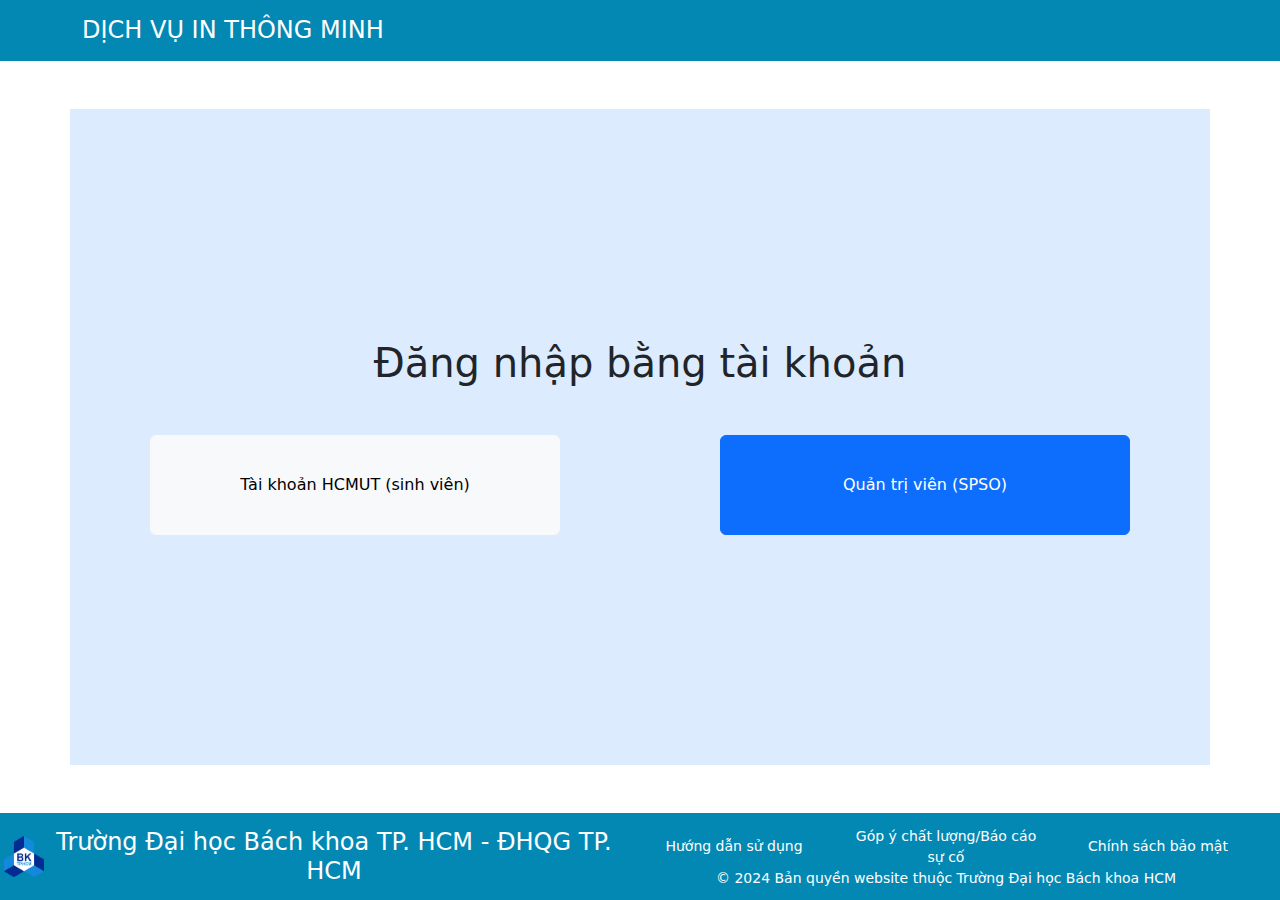
<file: Demo/src/index.html>
<!DOCTYPE html>
<html lang="en">

    <head>

        <meta charset="UTF-8">
        <meta name="viewport" content="width=device-width, initial-scale=1.0">
        <title>Authenticate</title>
        <link href="https://cdn.jsdelivr.net/npm/bootstrap@5.3.3/dist/css/bootstrap.min.css" rel="stylesheet">
        <script src="https://cdn.jsdelivr.net/npm/bootstrap@5.3.3/dist/js/bootstrap.bundle.min.js"></script>
        <link href="index.css" rel="stylesheet">

    </head>

    <body>

        <header class="text-white p-3">

            <div class="container d-flex justify-content-between align-items-center">

                <div class="d-flex align-items-center">

                    <h1 class="h4 mb-0">DỊCH VỤ IN THÔNG MINH</h1>

                </div>

            </div>

        </header>

        <main class="container mt-5 mb-5 d-flex flex-column justify-content-center align-items-center">

            <div style="width: 100%;">

                <div class="mb-5">

                    <h1 style="text-align: center;">Đăng nhập bằng tài khoản</h1>

                </div>

                <div class="row">

                    <div class="col-md-6 d-flex justify-content-center align-items-center">

                        <button type="button" class="btn btn-light role-btn" onclick="studentLogin()">Tài khoản HCMUT (sinh viên)</button>

                    </div>

                    <div class="col-md-6 d-flex justify-content-center align-items-center">

                        <button type="button" class="btn btn-primary role-btn" onclick="spsoLogin()">Quản trị viên (SPSO)</button>

                    </div>

                </div>

            </div>

            <script src="index.js"></script>

        </main>

        <footer class="text-white text-center p-1">

            <div class="row w-100">

                <div class="col-md-6 d-flex justify-content-center align-items-center">

                    <img src="asset/bk_logo.png" alt="Company Logo" class="me-2">
                    <h1 class="h4 mb-0">Trường Đại học Bách khoa TP. HCM - ĐHQG TP. HCM</h1>

                </div>

                <div class="col-md-6">

                    <div class="center">

                        <div class="row">

                            <div class="col-md-4 d-flex justify-content-center align-items-center">

                                <a href="#" class="text-white">Hướng dẫn sử dụng</a>

                            </div>

                            <div class="col-md-4 d-flex justify-content-center align-items-center">

                                <a href="#" class="text-white">Góp ý chất lượng/Báo cáo sự cố</a>

                            </div>

                            <div class="col-md-4 d-flex justify-content-center align-items-center">

                                <a href="#" class="text-white">Chính sách bảo mật</a>

                            </div>

                        </div>

                        <div>

                            <p>&copy; 2024 Bản quyền website thuộc Trường Đại học Bách khoa HCM</p>

                        </div>

                    </div>

                </div>

            </div>

        </footer>

    </body>

</html>
</file>
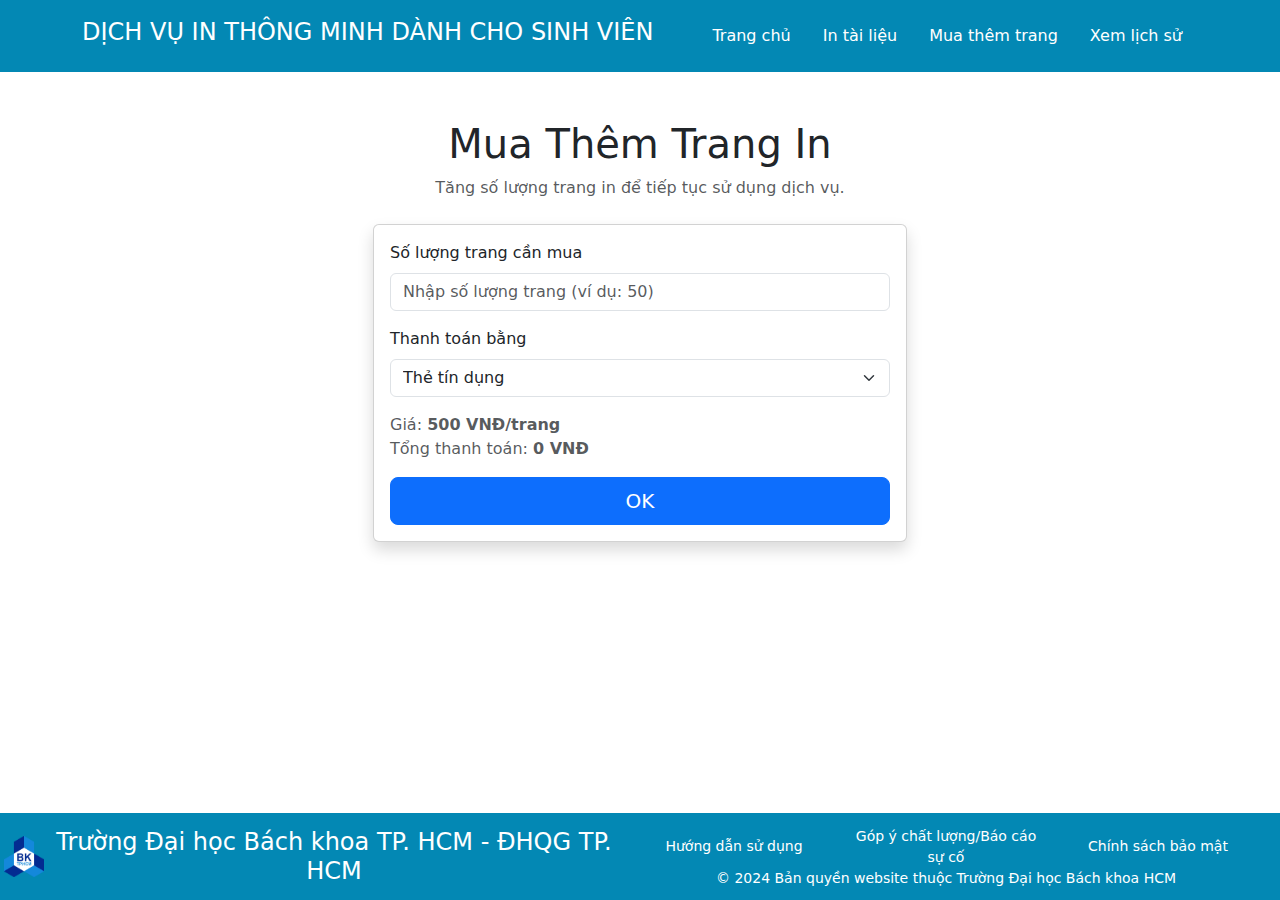
<file: Demo/src/buy_page/index.html>
<!DOCTYPE html>
<html lang="en">

    <head>

        <meta charset="UTF-8">
        <meta name="viewport" content="width=device-width, initial-scale=1.0">
        <title>Buy Printing Pages</title>
        <!-- Bootstrap CSS -->
        <link href="https://cdn.jsdelivr.net/npm/bootstrap@5.3.2/dist/css/bootstrap.min.css" rel="stylesheet">
        <script src="https://cdn.jsdelivr.net/npm/bootstrap@5.3.2/dist/js/bootstrap.bundle.min.js"></script>
        <link href="buy_page.css" rel="stylesheet">

    </head>

    <body>

        <header class="text-white p-3">

            <div class="container d-flex justify-content-between align-items-center">

                <div class="d-flex align-items-center">

                    <h1>DỊCH VỤ IN THÔNG MINH DÀNH CHO SINH VIÊN</h1>

                </div>

                <nav>

                    <ul class="nav" id="navBarItem">

                        <li class="nav-item"><a href="../dashboard/student.html" class="nav-link text-white">Trang chủ</a></li>
                        <li class="nav-item"><a href="../print/index.html" class="nav-link text-white">In tài liệu</a></li>
                        <li class="nav-item"><a href="#" class="nav-link text-white">Mua thêm trang</a></li>
                        <li class="nav-item"><a href="#" class="nav-link text-white">Xem lịch sử</a></li>

                    </ul>

                </nav>

            </div>

        </header>

        <main class="container">

            <div class="container mt-5">

                <!-- Header -->
                <div class="text-center mb-4">

                    <h1 class="display-6">Mua Thêm Trang In</h1>
                    <p class="text-muted">Tăng số lượng trang in để tiếp tục sử dụng dịch vụ.</p>

                </div>

                <!-- Form Section -->
                <div class="row justify-content-center">

                    <div class="col-md-6">

                        <div class="card shadow">

                            <div class="card-body">

                                <form id="buyPagesForm">

                                    <!-- Input: Number of Pages -->
                                    <div class="mb-3">

                                        <label for="numPages" class="form-label">Số lượng trang cần mua</label>
                                        <input type="number" class="form-control" id="numPages" placeholder="Nhập số lượng trang (ví dụ: 50)" required min="1">

                                    </div>

                                    <!-- Dropdown: Payment Method -->
                                    <div class="mb-3">

                                        <label for="paymentMethod" class="form-label">Thanh toán bằng</label>
                                        <select class="form-select" id="paymentMethod" required>
                                            <option value="creditCard">Thẻ tín dụng</option>
                                            <option value="qrCode">Mã QR</option>
                                            <option value="eWallet">Ví điện tử</option>
                                        </select>

                                    </div>

                                    <!-- Summary Section -->
                                    <div class="mb-3">

                                        <p class="text-muted">
                                            Giá: <strong>500 VNĐ/trang</strong><br>
                                            Tổng thanh toán: <span id="totalPrice" class="fw-bold">0 VNĐ</span>
                                        </p>

                                    </div>

                                    <!-- Payment Button -->
                                    <div class="d-grid">

                                        <button type="submit" class="btn btn-primary btn-lg">OK</button>

                                    </div>

                                </form>

                            </div>

                        </div>

                    </div>

                </div>

            </div>

        </main>

        <footer class="text-white text-center p-1">

            <div class="row w-100">

                <div class="col-md-6 d-flex justify-content-center align-items-center">

                    <img src="../asset/bk_logo.png" alt="Company Logo" class="me-2">
                    <h1 class="h4 mb-0">Trường Đại học Bách khoa TP. HCM - ĐHQG TP. HCM</h1>

                </div>

                <div class="col-md-6">

                    <div class="center">

                        <div class="row">

                            <div class="col-md-4 d-flex justify-content-center align-items-center">

                                <a href="#" class="text-white">Hướng dẫn sử dụng</a>

                            </div>

                            <div class="col-md-4 d-flex justify-content-center align-items-center">

                                <a href="#" class="text-white">Góp ý chất lượng/Báo cáo sự cố</a>

                            </div>

                            <div class="col-md-4 d-flex justify-content-center align-items-center">

                                <a href="#" class="text-white">Chính sách bảo mật</a>

                            </div>

                        </div>

                        <div>

                            <p>&copy; 2024 Bản quyền website thuộc Trường Đại học Bách khoa HCM</p>

                        </div>

                    </div>

                </div>

            </div>

        </footer>

        <!-- JavaScript to Calculate Total -->
        <script>
            const numPagesInput = document.getElementById('numPages');
            const totalPriceDisplay = document.getElementById('totalPrice');

            numPagesInput.addEventListener('input', () =>
            {
                const numPages = parseInt(numPagesInput.value) || 0;
                const pricePerPage = 500; // VNĐ
                const totalPrice = numPages * pricePerPage;
                totalPriceDisplay.textContent = new Intl.NumberFormat('vi-VN', { style: 'currency', currency: 'VND' }).format(totalPrice);
            });

            // Form Submission
            document.getElementById('buyPagesForm').addEventListener('submit', (e) =>
            {
                e.preventDefault();

                const numPages = document.getElementById('numPages').value;
                localStorage.setItem('numPages', numPages);

                // Navigate to the invoice page
                window.location.href = 'invoice.html';
            });
        </script>
    </body>

</html>
</file>
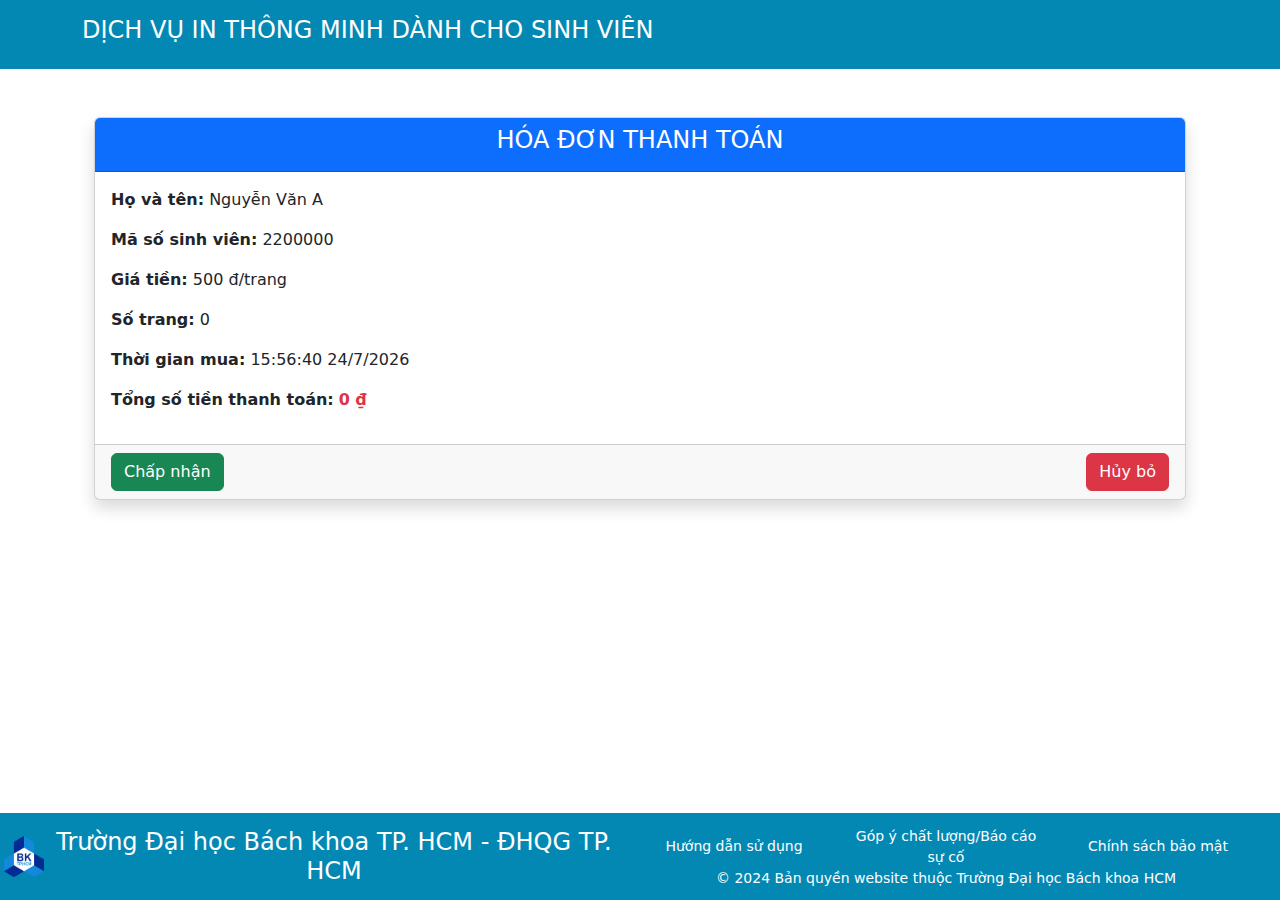
<file: Demo/src/buy_page/invoice.html>
<!DOCTYPE html>
<html lang="en">

    <head>
        <meta charset="UTF-8">
        <meta name="viewport" content="width=device-width, initial-scale=1.0">
        <title>Hóa đơn thanh toán</title>
        <!-- Bootstrap CSS -->
        <link href="https://cdn.jsdelivr.net/npm/bootstrap@5.3.2/dist/css/bootstrap.min.css" rel="stylesheet">
        <link href="buy_page.css" rel="stylesheet">

    </head>

    <body>

        <header class="text-white p-3">

            <div class="container d-flex justify-content-between align-items-center">

                <div class="d-flex align-items-center">

                    <h1>DỊCH VỤ IN THÔNG MINH DÀNH CHO SINH VIÊN</h1>

                </div>

                <nav>

                    <ul class="nav" id="navBarItem">

                    </ul>

                </nav>

            </div>

        </header>

        <main class="container">
            <div class="container mt-5">

                <!-- Invoice Card -->
                <div class="card shadow">
                    <div class="card-header bg-primary text-white text-center">
                        <h4>HÓA ĐƠN THANH TOÁN</h4>
                    </div>
                    <div class="card-body">
                        <p><strong>Họ và tên:</strong> Nguyễn Văn A</p>
                        <p><strong>Mã số sinh viên:</strong> <span id="studentId">2200000</span></p>
                        <p><strong>Giá tiền:</strong> <span id="pricePerPage">500 đ/trang</span></p>
                        <p><strong>Số trang:</strong> <span id="numPages"></span></p>
                        <p><strong>Thời gian mua:</strong> <span id="purchaseTime"></span></p>
                        <p><strong>Tổng số tiền thanh toán:</strong> <span id="totalCost" class="text-danger fw-bold"></span></p>
                    </div>
                    <div class="card-footer d-flex justify-content-between">
                        <button class="btn btn-success" onclick="acceptPayment()">Chấp nhận</button>
                        <button class="btn btn-danger" onclick="cancelPayment()">Hủy bỏ</button>
                    </div>
                </div>
            </div>
        </main>

        <footer class="text-white text-center p-1">

            <div class="row w-100">

                <div class="col-md-6 d-flex justify-content-center align-items-center">

                    <img src="../asset/bk_logo.png" alt="Company Logo" class="me-2">
                    <h1 class="h4 mb-0">Trường Đại học Bách khoa TP. HCM - ĐHQG TP. HCM</h1>

                </div>

                <div class="col-md-6">

                    <div class="center">

                        <div class="row">

                            <div class="col-md-4 d-flex justify-content-center align-items-center">

                                <a href="#" class="text-white">Hướng dẫn sử dụng</a>

                            </div>

                            <div class="col-md-4 d-flex justify-content-center align-items-center">

                                <a href="#" class="text-white">Góp ý chất lượng/Báo cáo sự cố</a>

                            </div>

                            <div class="col-md-4 d-flex justify-content-center align-items-center">

                                <a href="#" class="text-white">Chính sách bảo mật</a>

                            </div>

                        </div>

                        <div>

                            <p>&copy; 2024 Bản quyền website thuộc Trường Đại học Bách khoa HCM</p>

                        </div>

                    </div>

                </div>

            </div>

        </footer>

        <script>
            // Load data from localStorage
            const pageKey = "page";
            const numPages = localStorage.getItem('numPages');
            const pricePerPage = 500; // Price per page in VNĐ
            const totalCost = numPages * pricePerPage;

            // Fill dynamic data
            document.getElementById('numPages').textContent = numPages || '0';
            document.getElementById('totalCost').textContent = new Intl.NumberFormat('vi-VN', {
                style: 'currency',
                currency: 'VND'
            }).format(totalCost);

            // Show current time
            document.getElementById('purchaseTime').textContent = new Date().toLocaleString('vi-VN');

            // Button actions
            function acceptPayment()
            {
                var page = Number.parseInt(sessionStorage.getItem(pageKey));
                page = page + Number.parseInt(numPages);
                sessionStorage.setItem(pageKey, page);
                alert('Thanh toán thành công! Cảm ơn bạn.');
                window.location.href = '../dashboard/student.html';
            }

            function cancelPayment()
            {
                alert('Bạn đã hủy giao dịch.');
                window.location.href = 'index.html';
            }
        </script>
    </body>

</html>
</file>
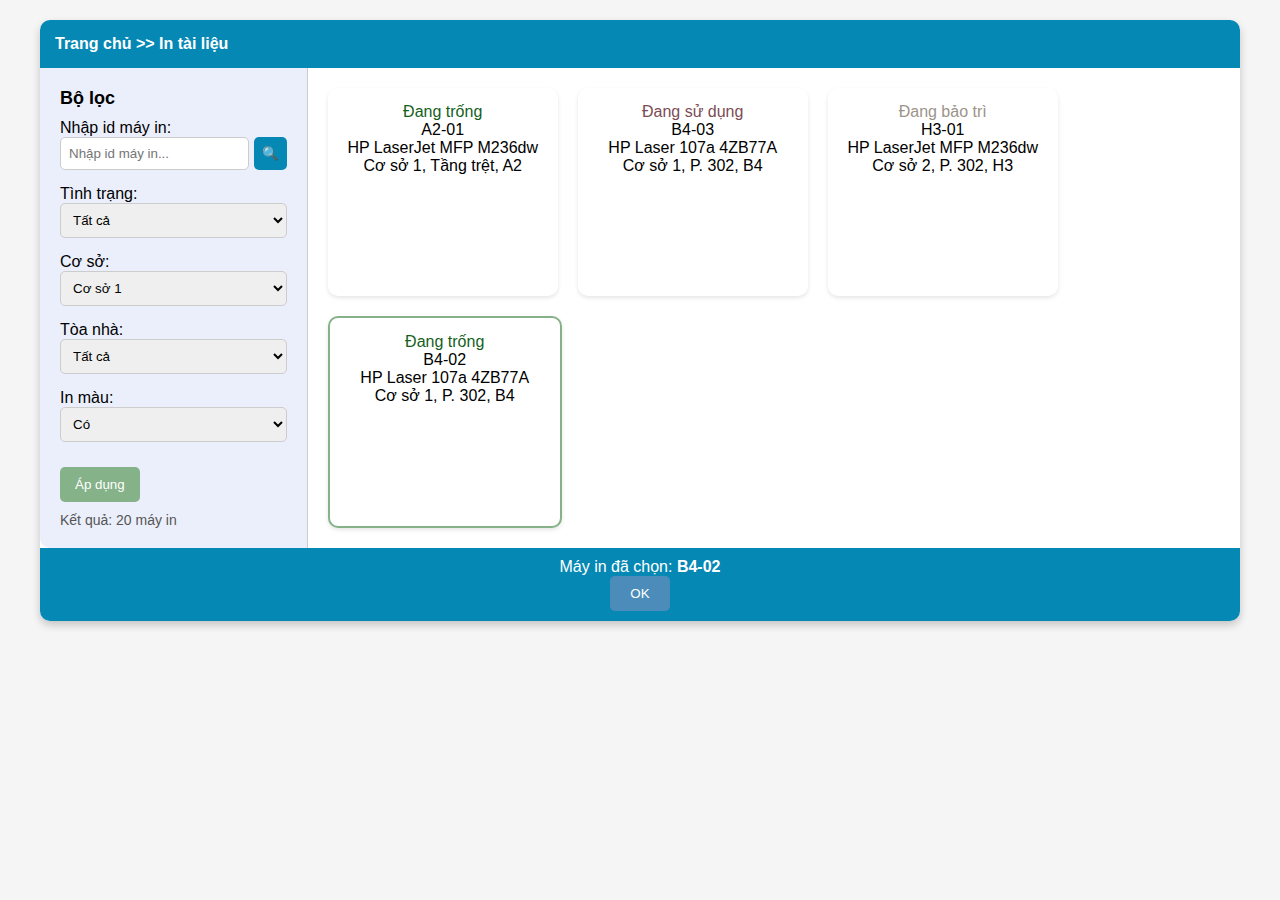
<file: Demo/src/select_printer/printer_select.html>
<!DOCTYPE html>
<html lang="en">

  <head>
    <meta charset="UTF-8">
    <meta name="viewport" content="width=device-width, initial-scale=1.0">
    <title>Print Service</title>
    <link rel="stylesheet" href="select_printer.css">
  </head>

  <body>
    <div class="container">
      <header class="header">
        <div>Trang chủ >> In tài liệu</div>
      </header>

      <div class="content">
        <!-- Sidebar for Filters -->
        <aside class="filters">
          <div class="filter-title">Bộ lọc</div>
          <div class="filter-item">
            <label for="search">Nhập id máy in:</label>
            <div class="search-bar">
              <input type="text" id="search" class="search-input" placeholder="Nhập id máy in...">
              <button class="search-button">🔍</button>
            </div>
          </div>
          <div class="filter-item">
            <label for="status">Tình trạng:</label>
            <select id="status" class="filter-dropdown">
              <option value="all">Tất cả</option>
              <option value="available">Đang trống</option>
              <option value="in-use">Đang sử dụng</option>
              <option value="maintenance">Đang bảo trì</option>
            </select>
          </div>
          <div class="filter-item">
            <label for="location">Cơ sở:</label>
            <select id="location" class="filter-dropdown">
              <option value="1">Cơ sở 1</option>
              <option value="2">Cơ sở 2</option>
            </select>
          </div>
          <div class="filter-item">
            <label for="building">Tòa nhà:</label>
            <select id="building" class="filter-dropdown">
              <option value="all">Tất cả</option>
              <option value="a2">A2</option>
              <option value="b4">B4</option>
            </select>
          </div>
          <div class="filter-item">
            <label for="color">In màu:</label>
            <select id="color" class="filter-dropdown">
              <option value="yes">Có</option>
              <option value="no">Không</option>
            </select>
          </div>
          <button class="apply-button">Áp dụng</button>
          <div class="result-count">Kết quả: 20 máy in</div>
        </aside>

        <!-- Main Content for Printers -->
        <main class="printers">
          <div class="printer-card available">
            <div class="status">Đang trống</div>
            <div class="name">A2-01</div>
            <div class="details">HP LaserJet MFP M236dw<br>Cơ sở 1, Tầng trệt, A2</div>
          </div>
          <div class="printer-card in-use">
            <div class="status">Đang sử dụng</div>
            <div class="name">B4-03</div>
            <div class="details">HP Laser 107a 4ZB77A<br>Cơ sở 1, P. 302, B4</div>
          </div>
          <div class="printer-card maintenance">
            <div class="status">Đang bảo trì</div>
            <div class="name">H3-01</div>
            <div class="details">HP LaserJet MFP M236dw<br>Cơ sở 2, P. 302, H3</div>
          </div>
          <div class="printer-card available selected">
            <div class="status">Đang trống</div>
            <div class="name">B4-02</div>
            <div class="details">HP Laser 107a 4ZB77A<br>Cơ sở 1, P. 302, B4</div>
          </div>
        </main>
      </div>

      <footer class="footer">
        <div class="selected-printer">Máy in đã chọn: <span id="selectedPrinter"><strong>B4-02</strong></span></div>
        <button class="ok-button" onclick="selectPrinter()">OK</button>
      </footer>
    </div>

    <script>
      function selectPrinter()
      {
        const printerKey = "printer";
        var selectedPrinter = document.getElementById("selectedPrinter").innerHTML;
        sessionStorage.setItem(printerKey, selectedPrinter);
        window.location.href = "../print/index.html";
      }
    </script>

  </body>

</html>
</file>
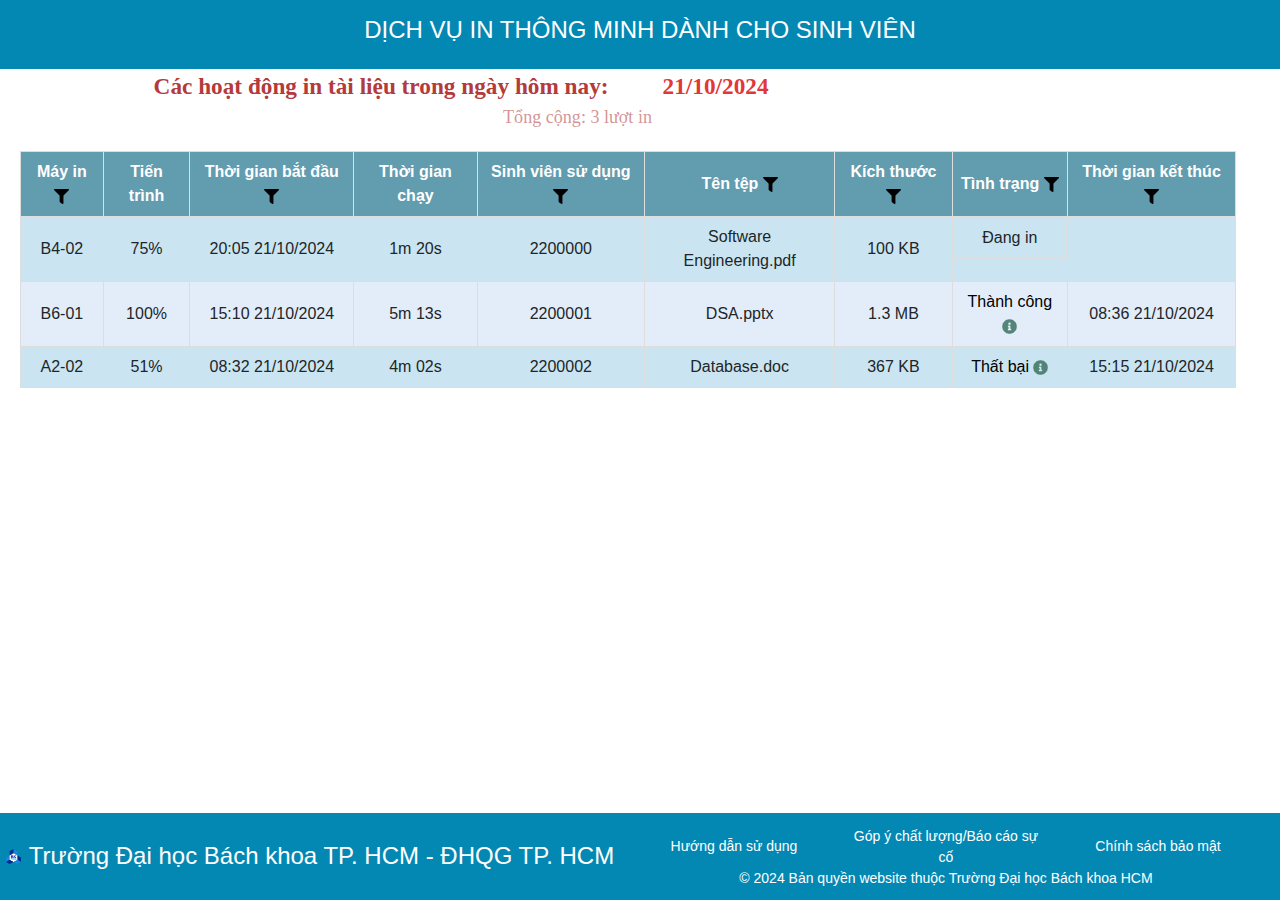
<file: Demo/src/trackprintinglist/log_printing.html>
<!DOCTYPE html>
<html lang="en">

  <head>

    <meta charset="UTF-8">
    <meta name="viewport" content="width=device-width, initial-scale=1.0">
    <title>Theo dõi quá trình in</title>
    <link href="https://cdn.jsdelivr.net/npm/bootstrap@5.3.3/dist/css/bootstrap.min.css" rel="stylesheet">
    <script src="https://cdn.jsdelivr.net/npm/bootstrap@5.3.3/dist/js/bootstrap.bundle.min.js"></script>
    <link href="log_printing.css" rel="stylesheet">

  </head>

  <body>

    <header class="text-white p-3">

      <div class="container d-flex justify-content-between align-items-center">

        <div class="container d-flex flex-column justify-content-center align-items-center">

          <h1>DỊCH VỤ IN THÔNG MINH DÀNH CHO SINH VIÊN</h1>

        </div>

      </div>

    </header>

    <main>

      <div style="margin-left:12%;font-family: 'Lucida Sans';">
        <b class="cc-hot-ng">Các hoạt động in tài liệu trong ngày hôm nay:</b><b class="b">21/10/2024 </b>
        <div class="tng-cng-3" style="margin-left: 30%;">Tổng cộng: 3 lượt in</div>
      </div>

      <body>
        <table>
          <thead>
            <tr>
              <th>Máy in <img src="./image_log_printing/filter.png"></th>
              <th>Tiến trình</th>
              <th>Thời gian bắt đầu <img src="./image_log_printing/filter.png"></th>
              <th>Thời gian chạy</th>
              <th>Sinh viên sử dụng <img src="./image_log_printing/filter.png"></th>
              <th>Tên tệp <img src="./image_log_printing/filter.png"></th>
              <th>Kích thước <img src="./image_log_printing/filter.png"></th>
              <th>Tình trạng <img src="./image_log_printing/filter.png"></th>
              <th>Thời gian kết thúc <img src="./image_log_printing/filter.png"></th>
            </tr>
          </thead>
          <tbody>
            <tr style="background-color: #CAE5F1;">
              <td>B4-02</td>
              <td>75%</td>
              <td>20:05 21/10/2024</td>
              <td>1m 20s</td>
              <td>2200000</td>
              <td>Software Engineering.pdf</td>
              <td>100 KB</td>
              <td class="status">Đang in</td>
              <td></td>
            </tr>
            <tr style="background-color: #E2EDF9;">
              <td>B6-01</td>
              <td>100%</td>
              <td>15:10 21/10/2024</td>
              <td>5m 13s</td>
              <td>2200001</td>
              <td>DSA.pptx</td>
              <td>1.3 MB</td>
              <td class="tc">
                Thành công <img src="./image_log_printing/info-circle.png">
              </td>
              <td>08:36 21/10/2024</td>
            </tr>
            <tr style="background-color: #CAE5F1;">
              <td>A2-02</td>
              <td>51%</td>
              <td>08:32 21/10/2024</td>
              <td>4m 02s</td>
              <td>2200002</td>
              <td>Database.doc</td>
              <td>367 KB</td>
              <td class="tb">
                Thất bại <img src="./image_log_printing/info-circle.png">
              </td>
              <td>15:15 21/10/2024</td>
            </tr>
          </tbody>
        </table>
      </body>

    </main>

    <footer class="text-white text-center p-1 fixed-bottom">

      <div class="row w-100">

        <div class="col-md-6 d-flex justify-content-center align-items-center">

          <img src="../asset/bk_logo.png" alt="Company Logo" class="me-2">
          <h1 class="h4 mb-0">Trường Đại học Bách khoa TP. HCM - ĐHQG TP. HCM</h1>

        </div>

        <div class="col-md-6">

          <div class="center">

            <div class="row">

              <div class="col-md-4 d-flex justify-content-center align-items-center">

                <a href="#" class="text-white">Hướng dẫn sử dụng</a>

              </div>

              <div class="col-md-4 d-flex justify-content-center align-items-center">

                <a href="#" class="text-white">Góp ý chất lượng/Báo cáo sự cố</a>

              </div>

              <div class="col-md-4 d-flex justify-content-center align-items-center">

                <a href="#" class="text-white">Chính sách bảo mật</a>

              </div>

            </div>

            <div>

              <p>&copy; 2024 Bản quyền website thuộc Trường Đại học Bách khoa HCM</p>

            </div>

          </div>

        </div>

      </div>

    </footer>

  </body>

</html>
</file>
<file: Demo/src/index.css>
header {
    background-color: #0388b4;
}

header img {
    width: 40px;
    height: auto;
}

header h1 {
    font-size: 1.5rem;
    margin: 0;
}

main h2 {
    color: #1E3A8A;
}

footer a {
    text-decoration: none;
}

footer a:hover {
    text-decoration: underline;
}

html,
body {
    height: 100%;
    margin: 0;
    display: flex;
    flex-direction: column;
}

main {
    flex-grow: 1;
    background-color: #dcebfe;
}

footer {
    background-color: #0388b4;
    color: white;
    text-align: center;
    font-size: 0.875rem;
    padding: 1rem;
}

.role-btn {
    height: 100px;
    width: 75%;
}

.center {
    margin: 0;
    position: relative;
    top: 50%;
    left: 50%;
    -ms-transform: translate(-50%, -50%);
    transform: translate(-50%, -50%);
}

footer img {
    width: 40px;
    height: auto;
}
</file>
<file: Demo/src/buy_page/buy_page.css>
header {
    background-color: #0388b4;
}

header img {
    width: 40px;
    height: auto;
}

header h1 {
    font-size: 1.5rem;
}

main h2 {
    color: #1E3A8A;
}

footer a {
    text-decoration: none;
}

footer a:hover {
    text-decoration: underline;
}

footer img {
    width: 40px;
    height: auto;
}

html,
body {
    height: 100%;
    margin: 0;
    display: flex;
    flex-direction: column;
}

main {
    flex-grow: 1;
}

footer {
    background-color: #0388b4;
    color: white;
    text-align: center;
    font-size: 0.875rem;
    padding: 1rem;
}

.center {
    margin: 0;
    position: relative;
    top: 50%;
    left: 50%;
    -ms-transform: translate(-50%, -50%);
    transform: translate(-50%, -50%);
}
</file>
<file: Demo/src/select_printer/select_printer.css>
body {
    font-family: Arial, sans-serif;
    margin: 0;
    padding: 0;
    background-color: #F5F5F5;
  }
  
  .container {
    max-width: 1200px;
    margin: 20px auto;
    background: #FFFFFF;
    border-radius: 10px;
    box-shadow: 0 4px 8px rgba(0, 0, 0, 0.2);
  }
  
  .header {
    background-color: #0688B4;
    color: #FFF;
    padding: 15px;
    text-align: left;
    font-weight: bold;
    border-radius: 10px 10px 0 0;
  }
  
  .content {
    display: flex;
  }
  
  .filters {
    width: 250px;
    padding: 20px;
    background: #EBEFFB;
    border-right: 1px solid #CCC;
    border-radius: 0 0 0 10px;
  }
  
  .filter-title {
    font-size: 18px;
    font-weight: bold;
    margin-bottom: 10px;
  }
  
  .filter-item {
    margin-bottom: 15px;
  }
  
  .filter-dropdown,
  .search-input {
    width: 100%;
    padding: 8px;
    border: 1px solid #CCC;
    border-radius: 5px;
  }
  
  .search-bar {
    display: flex;
    gap: 5px;
  }
  
  .search-button {
    padding: 8px;
    background-color: #0688B4;
    color: white;
    border: none;
    border-radius: 5px;
    cursor: pointer;
  }
  
  .apply-button {
    padding: 10px 15px;
    background: #85B289;
    color: #FFF;
    border: none;
    border-radius: 5px;
    cursor: pointer;
    margin-top: 10px;
  }
  
  .result-count {
    margin-top: 10px;
    font-size: 14px;
    color: #555;
  }
  
  .printers {
    flex-grow: 1;
    padding: 20px;
    display: flex;
    flex-wrap: wrap;
    gap: 20px;
  }
  
  .printer-card {
    width: 200px;
    padding: 15px;
    background: #FFFFFF;
    border-radius: 10px;
    box-shadow: 0 2px 4px rgba(0, 0, 0, 0.1);
    text-align: center;
  }
  
  .printer-card.available .status {
    color: #155F1C;
  }
  
  .printer-card.in-use .status {
    color: #7C4C54;
  }
  
  .printer-card.maintenance .status {
    color: #9B948A;
  }
  
  .printer-card.selected {
    border: 2px solid #85B289;
  }
  
  .footer {
    background-color: #0688B4;
    padding: 10px;
    text-align: center;
    color: #FFF;
    border-radius: 0 0 10px 10px;
  }
  
  .ok-button {
    padding: 10px 20px;
    background: #4C8CBA;
    color: #FFF;
    border: none;
    border-radius: 5px;
    cursor: pointer;
  }
</file>
<file: Demo/src/trackprintinglist/log_printing.css>
header {
    background-color: #0388b4;
}

header img {
    width: 40px;
    height: auto;
}

header h1 {
    font-size: 1.5rem;
}

main h2 {
    color: #1E3A8A;
}

footer a {
    text-decoration: none;
}

footer a:hover {
    text-decoration: underline;
}

footer img {
    width: 40px;
    height: auto;
}

/* html,
body {
    height: 100%;
    margin: 0;
    display: flex;
    flex-direction: column;
} */

main {
    flex-grow: 1;
}

footer {
    background-color: #0388b4;
    color: white;
    text-align: center;
    font-size: 0.875rem;
    padding: 1rem;
}

.center {
    margin: 0;
    position: relative;
    top: 50%;
    left: 50%;
    -ms-transform: translate(-50%, -50%);
    transform: translate(-50%, -50%);
}

.card {
    text-align: center;
    border: none;
    min-height: 150px;
    background-color: #d3edf2;
}

.remaining-pages {
    color: red;
    font-weight: bold;
}

.icon {
    font-size: 2rem;
    margin-bottom: 10px;
}

.big-icon {
    width: 100%;
    height: auto;
}

.cc-hot-ng {
    width: 509px;
    position: relative;
    font-size: 23.25px;
    display: inline-block;
    font-family: Inter;
    color: #b43a3c;
    text-align: left;
    }

    .b {
        width: 133px;
        position: relative;
        font-size: 23.25px;
        display: inline-block;
        font-family: Inter;
        color: #e23739;
        text-align: left;
        }

.tng-cng-3 {
            width: 172px;
            position: relative;
            font-size: 18.08px;
            font-weight: 500;
            font-family: Inter;
            color: rgba(193, 102, 102, 0.7);
            text-align: center;
            display: inline-block;
            /* margin-left:60%; */
            /* padding-left: 20%; */
}

body {
    font-family:Arial, Helvetica, sans-serif;
  }
  table {
    width: 95%;
    border-collapse: collapse;
    /* margin: 20px 0; */
    margin-top: 20px;
    margin-left: 20px;
    margin-right: 20px;
    border-radius: 10px;
  }
  /* thead {
    background-color: #619CAF;
  } */
  th, td {
    border: 1px solid #ddd;
    text-align: center;
    padding: 8px;
  }
  th {
    position: sticky;
    top: 0;
    background-color: #619CAF;
    color: white;
  }
  tr:nth-child(even) {
    background-color: #f9f9f9;
  }
  tr:hover {
    background-color: #f1f1f1;
  }
  .status {
    display: flex;
    align-items: center;
    justify-content: center;
  }
  .status i {
    margin-left: 5px;
    color: gray;
  }

  .tc{
    color:black;
  }
  .tc:hover{
    text-decoration: underline;
    color:green;
  }

  .tb{
    color:black;
  }
  .tb:hover{
    text-decoration: underline;
    color:red;
  }

  body img{
    width: 15px;
    height: 15px;
  }
</file>
